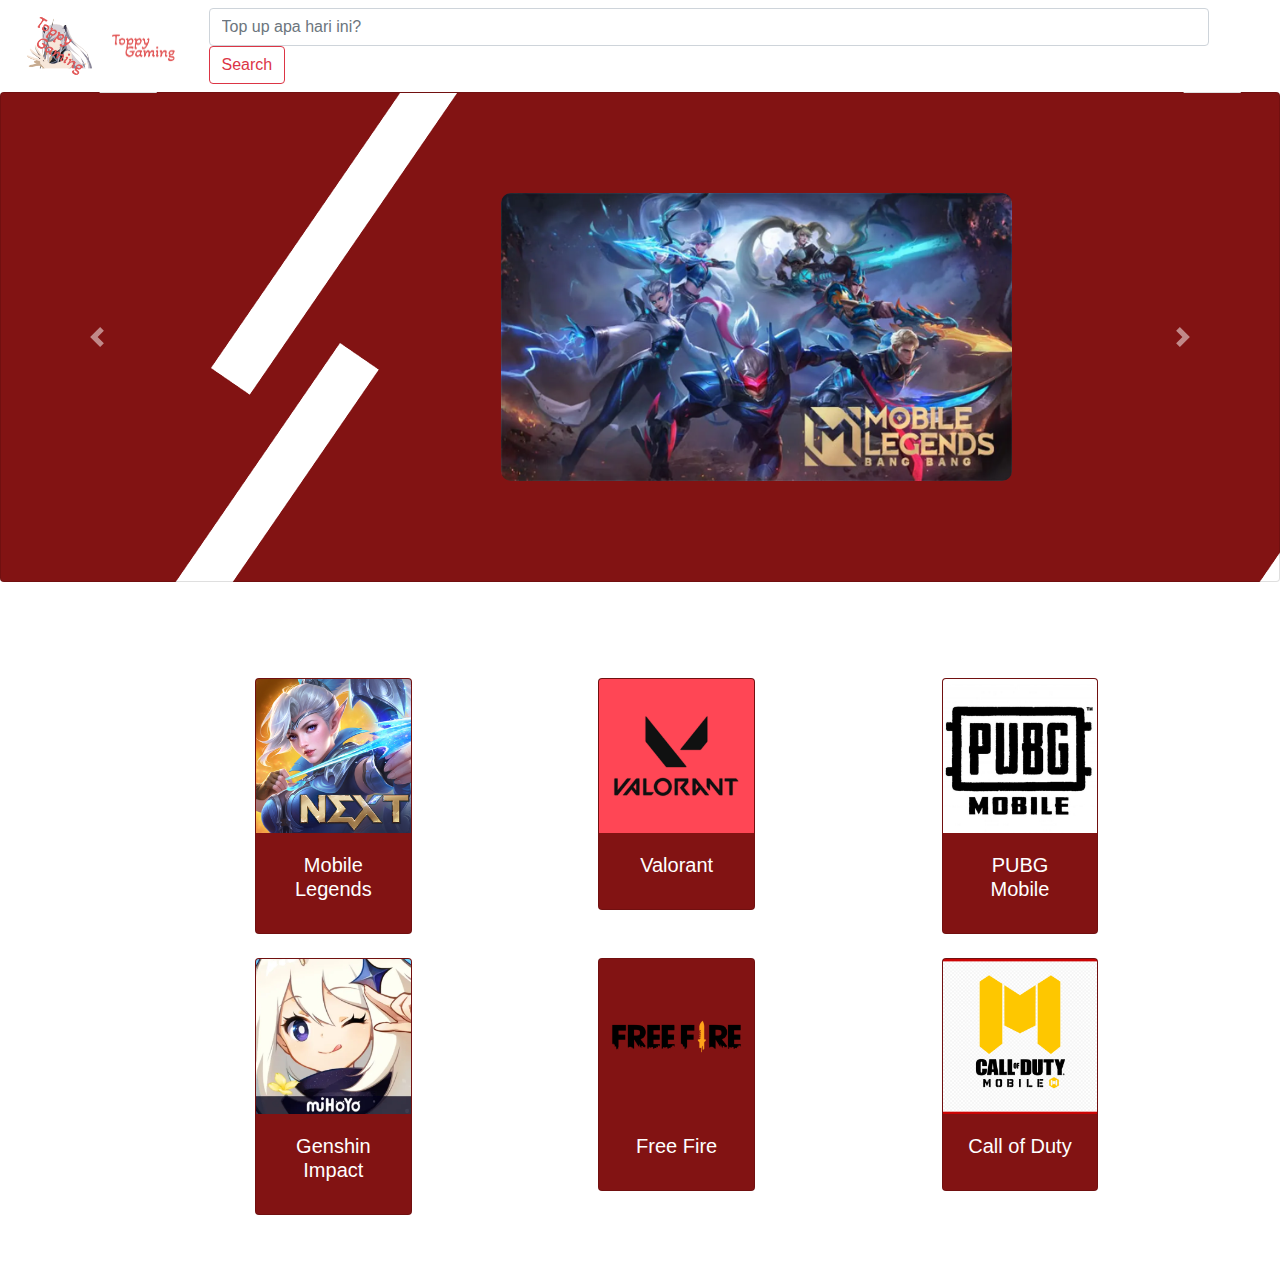
<file: index.html>
<!DOCTYPE html>
<html lang="en">
<head>
    <meta charset="UTF-8">
    <meta name="viewport" content="width=device-width, initial-scale=1.0">
    <title>Toppy Gaming</title>
    <link rel="stylesheet" href="https://maxcdn.bootstrapcdn.com/bootstrap/4.5.2/css/bootstrap.min.css">
    <script src="https://code.jquery.com/jquery-3.5.1.slim.min.js"></script>
    <script src="https://cdn.jsdelivr.net/npm/@popperjs/core@2.5.3/dist/umd/popper.min.js"></script>
    <script src="https://maxcdn.bootstrapcdn.com/bootstrap/4.5.2/js/bootstrap.min.js"></script>
</head>
<body>

<nav class="navbar navbar-expand-lg navbar-light bg-white">
    <a href="index.html" style="width: 100px;">
    <img src="public/assets/Logo.png" style="width: 70%; height: 70%; margin-left: 10px;">
  </a>
  <a href="index.html" style="width: 100px;">
    <img src="public/assets/name.png" style="width: 70%; height: 70%;">
  </a>
    <button class="navbar-toggler" type="button" data-toggle="collapse" data-target="#navbarNav" aria-controls="navbarNav" aria-expanded="false" aria-label="Toggle navigation">
        <span class="navbar-toggler-icon"></span>
    </button>
    <div class="collapse navbar-collapse" id="navbarNav">
        <ul class="navbar-nav">
            <li class="nav-item">
                <form class="form-inline">
                    <input class="form-control" type="search" placeholder="Top up apa hari ini?" aria-label="Search" style="width: 1000px; margin-right: 20px;">
                    <button class="btn btn-outline-danger" type="submit">Search</button>
                </form>
            </li>
        </ul>
    </div>
</nav>

<section style="min-width: 500px;">
    <div class="card" style="background-image: url('public/assets/bg2.png'); min-width: 500px;">
        <div id="demo" class="carousel slide" data-ride="carousel">
            <div class="carousel-inner">
              <div class="carousel-item active">
                <img src="public/assets/ml3.webp" alt="" width="40%" height="40%" style="margin-left:500px; margin-top: 100px; margin-bottom: 100px; border-radius: 10px;" >
              </div>
              <div class="carousel-item">
                <img src="public/assets/valo1.jpg" alt="" width="40%" height="40%" style="margin-left:500px; margin-top: 100px; margin-bottom: 100px; border-radius: 10px;">
              </div>
              <div class="carousel-item">
                <img src="public/assets/pubg1.jpg" alt="" width="40%" height="40%" style="margin-left:500px; margin-top: 100px; margin-bottom: 100px; border-radius: 10px;">
              </div>
              <div class="carousel-item">
                <img src="public/assets/genshin3.webp" alt="" width="40%" height="40%" style="margin-left:500px; margin-top: 100px; margin-bottom: 100px; border-radius: 10px;">
              </div>
              <div class="carousel-item">
                <img src="public/assets/ff1.jpg" alt="" width="40%" height="40%" style="margin-left:500px; margin-top: 100px; margin-bottom: 100px; border-radius: 10px;">
              </div>
              <div class="carousel-item">
                <img src="public/assets/cod1.jpg" alt="" width="40%" height="40%" style="margin-left:500px; margin-top: 100px; margin-bottom: 100px; border-radius: 10px;">
              </div>
            </div>
            <a class="carousel-control-prev" href="#demo" data-slide="prev">
              <span class="carousel-control-prev-icon"></span>
            </a>
            <a class="carousel-control-next" href="#demo" data-slide="next">
              <span class="carousel-control-next-icon"></span>
            </a>
        </div>
    </div>
</section>
<br><br><br><br>

<div class="row row-cols-1 row-cols-md-3" style="margin-left: 240px; margin-right: 10px;">
  <a href="ml.html">
    <div class="col mb-4">
      <div class="card w-50 h-100" style="background-color:#821313;">
        <img src="public/assets/mllogo.png" class="card-img-top" alt="..." style="object-fit: fill;">
        <div class="card-body">
          <h5 class="card-title" style="text-align: center; color: white;">Mobile Legends</h5>         
        </div>
      </div>
    </div>
  </a>
  <a href="valorant.html">
    <div class="col mb-4" style="border-radius: 10px;">
      <div class="card w-50 h-100" style="background-color:#821313;">
        <img src="public/assets/valologo.png" class="card-img-top" alt="..." style="object-fit: fill;">
        <div class="card-body">
          <h5 class="card-title" style="text-align: center; color: white;">Valorant</h5>
        </div>
      </div>
    </div>
  </a>
  <a href="pubg.html">
    <div class="col mb-4" style="border-radius: 10px;">
      <div class="card w-50 h-100" style="background-color:#821313;">
        <img src="public/assets/pubglogo.jpg" class="card-img-top" alt="..." style="object-fit: fill;"> 
        <div class="card-body">
          <h5 class="card-title" style="text-align: center; color: white;">PUBG Mobile</h5>
        </div>
      </div>
    </div>
  </a>
  <a href="genshin.html">
    <div class="col mb-4" style="border-radius: 10px;">
      <div class="card w-50 h-100" style="background-color:#821313;">
        <img src="public/assets/gilogo.webp" class="card-img-top" alt="..." style="object-fit: fill;">
        <div class="card-body">
          <h5 class="card-title" style="text-align: center; color: white;">Genshin Impact</h5>    
        </div>
      </div>
    </div>
  </a>
  <a href="ff.html">
    <div class="col mb-4" style="border-radius: 10px;">
      <div class="card w-50 h-100" style="background-color:#821313;">
          <img src="public/assets/fflogo.webp" class="card-img-top" alt="..." style="object-fit: fill;">
          <div class="card-body">
            <h5 class="card-title" style="text-align: center; color: white;">Free Fire</h5>      
          </div>
        </div>
      </div>
    </a>
    <a href="cod.html">
      <div class="col mb-4" style="border-radius: 10px;">
        <div class="card w-50 h-100" style="background-color:#821313;">
          <img src="public/assets/codlogo.png" class="card-img-top" alt="..." style="object-fit: fill;">
          <div class="card-body">
            <h5 class="card-title" style="text-align: center; color: white;">Call of Duty</h5>    
          </div>
        </div>
      </div>
    </a>
  </div>

  <br><br>
</body>

</html>
</file>
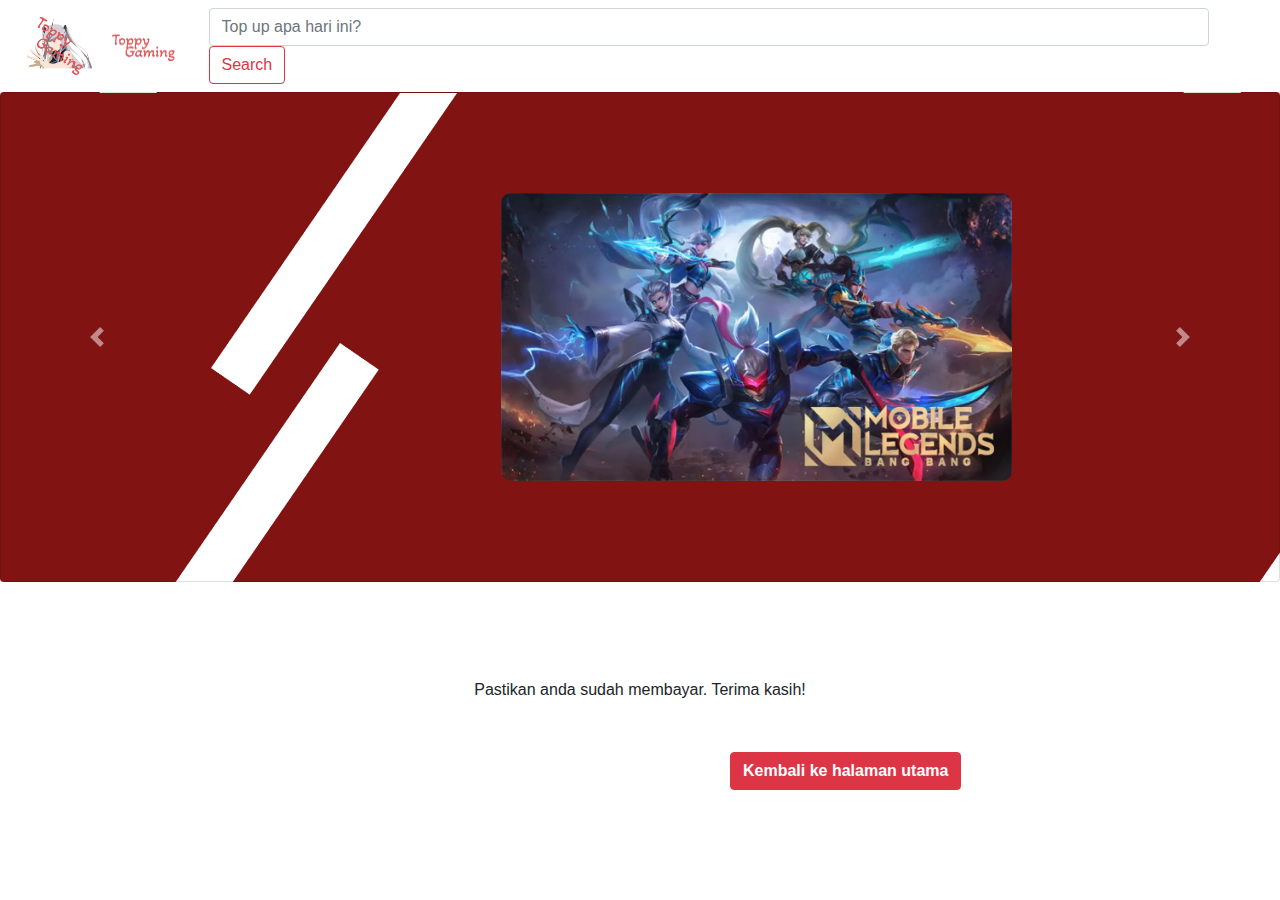
<file: beli.html>
<!DOCTYPE html>
<html lang="en">
<head>
    <meta charset="UTF-8">
    <meta name="viewport" content="width=device-width, initial-scale=1.0">
    <title>Toppy Gaming</title>
    <link rel="stylesheet" href="https://maxcdn.bootstrapcdn.com/bootstrap/4.5.2/css/bootstrap.min.css">
    <script src="https://code.jquery.com/jquery-3.5.1.slim.min.js"></script>
    <script src="https://cdn.jsdelivr.net/npm/@popperjs/core@2.5.3/dist/umd/popper.min.js"></script>
    <script src="https://maxcdn.bootstrapcdn.com/bootstrap/4.5.2/js/bootstrap.min.js"></script>
</head>
<body>

<nav class="navbar navbar-expand-lg navbar-light bg-white">
    <a href="index.html" style="width: 100px;">
        <img src="public/assets/Logo.png" style="width: 70%; height: 70%; margin-left: 10px;">
      </a>
      <a href="index.html" style="width: 100px;">
        <img src="public/assets/name.png" style="width: 70%; height: 70%;">
      </a>
    <button class="navbar-toggler" type="button" data-toggle="collapse" data-target="#navbarNav" aria-controls="navbarNav" aria-expanded="false" aria-label="Toggle navigation">
        <span class="navbar-toggler-icon"></span>
    </button>
    <div class="collapse navbar-collapse" id="navbarNav">
        <ul class="navbar-nav">
            <li class="nav-item">
                <form class="form-inline">
                    <input class="form-control" type="search" placeholder="Top up apa hari ini?" aria-label="Search" style="width: 1000px; margin-right: 20px;">
                    <button class="btn btn-outline-danger" type="submit">Search</button>
                </form>
            </li>
        </ul>
    </div>
</nav>

<section>
    <div class="card" style="background-image: url('public/assets/bg2.png');">
        <div id="demo" class="carousel slide" data-ride="carousel">
            <div class="carousel-inner">
              <div class="carousel-item active">
                <img src="public/assets/ml3.webp" alt="" width="40%" height="40%" style="margin-left:500px; margin-top: 100px; margin-bottom: 100px; border-radius: 10px;" >
              </div>
              <div class="carousel-item">
                <img src="public/assets/valo1.jpg" alt="" width="40%" height="40%" style="margin-left:500px; margin-top: 100px; margin-bottom: 100px; border-radius: 10px;">
              </div>
              <div class="carousel-item">
                <img src="public/assets/pubg1.jpg" alt="" width="40%" height="40%" style="margin-left:500px; margin-top: 100px; margin-bottom: 100px; border-radius: 10px;">
              </div>
              <div class="carousel-item">
                <img src="public/assets/genshin3.webp" alt="" width="40%" height="40%" style="margin-left:500px; margin-top: 100px; margin-bottom: 100px; border-radius: 10px;">
              </div>
              <div class="carousel-item">
                <img src="public/assets/ff1.jpg" alt="" width="40%" height="40%" style="margin-left:500px; margin-top: 100px; margin-bottom: 100px; border-radius: 10px;">
              </div>
              <div class="carousel-item">
                <img src="public/assets/cod1.jpg" alt="" width="40%" height="40%" style="margin-left:500px; margin-top: 100px; margin-bottom: 100px; border-radius: 10px;">
              </div>
            </div>
            <a class="carousel-control-prev" href="#demo" data-slide="prev">
              <span class="carousel-control-prev-icon"></span>
            </a>
            <a class="carousel-control-next" href="#demo" data-slide="next">
              <span class="carousel-control-next-icon"></span>
            </a>
        </div>
    </div>
</section>
<br><br><br><br>
    <p style="text-align: center;">Pastikan anda sudah membayar. Terima kasih!</p><br>
    <div style="margin-left: 690px;">
        <a href="index.html" class="btn btn-danger" style=" text-align:center;margin-left: 5000px; margin-left: 40px; margin-right: 40px; margin-top: 10px; margin-bottom: 10px;">
          <strong>Kembali ke halaman utama</strong>
        </a>
      </div>

  <br><br>
</body>

</html>
</file>
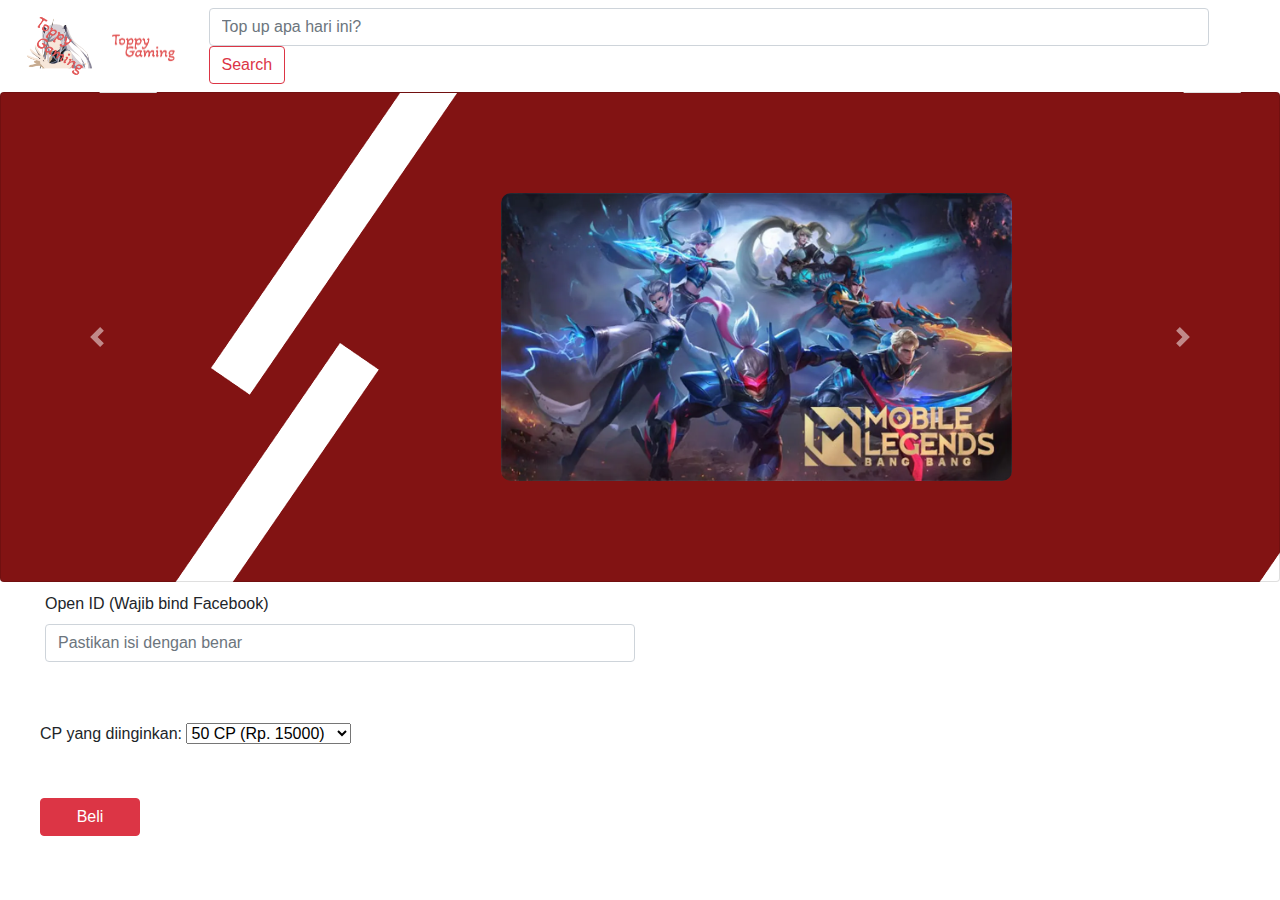
<file: cod.html>
<!DOCTYPE html>
<html lang="en">
<head>
    <meta charset="UTF-8">
    <meta name="viewport" content="width=device-width, initial-scale=1.0">
    <title>Toppy Gaming</title>
    <link rel="stylesheet" href="https://maxcdn.bootstrapcdn.com/bootstrap/4.5.2/css/bootstrap.min.css">
    <script src="https://code.jquery.com/jquery-3.5.1.slim.min.js"></script>
    <script src="https://cdn.jsdelivr.net/npm/@popperjs/core@2.5.3/dist/umd/popper.min.js"></script>
    <script src="https://maxcdn.bootstrapcdn.com/bootstrap/4.5.2/js/bootstrap.min.js"></script>
    <script src="https://cdn.jsdelivr.net/npm/@popperjs/core@2.11.6/dist/umd/popper.min.js"></script>
    <script src="https://stackpath.bootstrapcdn.com/bootstrap/4.5.2/js/bootstrap.min.js"></script>

</head>
<body>

<nav class="navbar navbar-expand-lg navbar-light bg-white">
    <a href="index.html" style="width: 100px;">
        <img src="public/assets/Logo.png" style="width: 70%; height: 70%; margin-left: 10px;">
      </a>
      <a href="index.html" style="width: 100px;">
        <img src="public/assets/name.png" style="width: 70%; height: 70%;">
      </a>
    <button class="navbar-toggler" type="button" data-toggle="collapse" data-target="#navbarNav" aria-controls="navbarNav" aria-expanded="false" aria-label="Toggle navigation">
        <span class="navbar-toggler-icon"></span>
    </button>
    <div class="collapse navbar-collapse" id="navbarNav">
        <ul class="navbar-nav">
            <li class="nav-item">
                <form class="form-inline">
                    <input class="form-control" type="search" placeholder="Top up apa hari ini?" aria-label="Search" style="width: 1000px; margin-right: 20px;">
                    <button class="btn btn-outline-danger" type="submit">Search</button>
                </form>
            </li>
        </ul>
    </div>
</nav>


<section>
    <div class="card" style="background-image: url('public/assets/bg2.png');">
        <div id="demo" class="carousel slide" data-ride="carousel">
            <div class="carousel-inner">
              <div class="carousel-item active">
                <img src="public/assets/ml3.webp" alt="" width="40%" height="40%" style="margin-left:500px; margin-top: 100px; margin-bottom: 100px; border-radius: 10px;" >
              </div>
              <div class="carousel-item">
                <img src="public/assets/valo1.jpg" alt="" width="40%" height="40%" style="margin-left:500px; margin-top: 100px; margin-bottom: 100px; border-radius: 10px;">
              </div>
              <div class="carousel-item">
                <img src="public/assets/pubg1.jpg" alt="" width="40%" height="40%" style="margin-left:500px; margin-top: 100px; margin-bottom: 100px; border-radius: 10px;">
              </div>
              <div class="carousel-item">
                <img src="public/assets/genshin3.webp" alt="" width="40%" height="40%" style="margin-left:500px; margin-top: 100px; margin-bottom: 100px; border-radius: 10px;">
              </div>
              <div class="carousel-item">
                <img src="public/assets/ff1.jpg" alt="" width="40%" height="40%" style="margin-left:500px; margin-top: 100px; margin-bottom: 100px; border-radius: 10px;">
              </div>
              <div class="carousel-item">
                <img src="public/assets/cod1.jpg" alt="" width="40%" height="40%" style="margin-left:500px; margin-top: 100px; margin-bottom: 100px; border-radius: 10px;">
              </div>
            </div>
            <a class="carousel-control-prev" href="#demo" data-slide="prev">
              <span class="carousel-control-prev-icon"></span>
            </a>
            <a class="carousel-control-next" href="#demo" data-slide="next">
              <span class="carousel-control-next-icon"></span>
            </a>
        </div>
    </div>
</section>

<form action="beli.html" method="POST">
  <div class="form-row" style="margin-left: 40px; margin-right: 40px; margin-top: 10px; margin-bottom: 10px;">
    <div class="form-group col-md-6">
      <label for="inputEmail4">Open ID (Wajib bind Facebook)</label>
      <input type="text" class="form-control" placeholder="Pastikan isi dengan benar" required/>
    </div>
  </div>

    <br>

    <div style="margin-left: 40px; margin-right: 40px; margin-top: 10px; margin-bottom: 10px;">
    <label for="CP">CP yang diinginkan:</label>
    <select name="CP" id="CP">
        <option value="50dm">50 CP (Rp. 15000)</option>
      <option value="100dm">100 CP (Rp. 30000)</option>
      <option value="150dm">150 CP (Rp.45000)</option>
      <option value="200dm">200 CP (Rp.60000)</option>
    </select>
  </div>
  <br>
  <div>
    <button class="btn btn-danger" style="width: 100px; margin-left: 40px; margin-right: 40px; margin-top: 10px; margin-bottom: 10px;" type="submit">Beli</button>
  </div>
</form>

  <br><br>
</body>

</html>
</file>
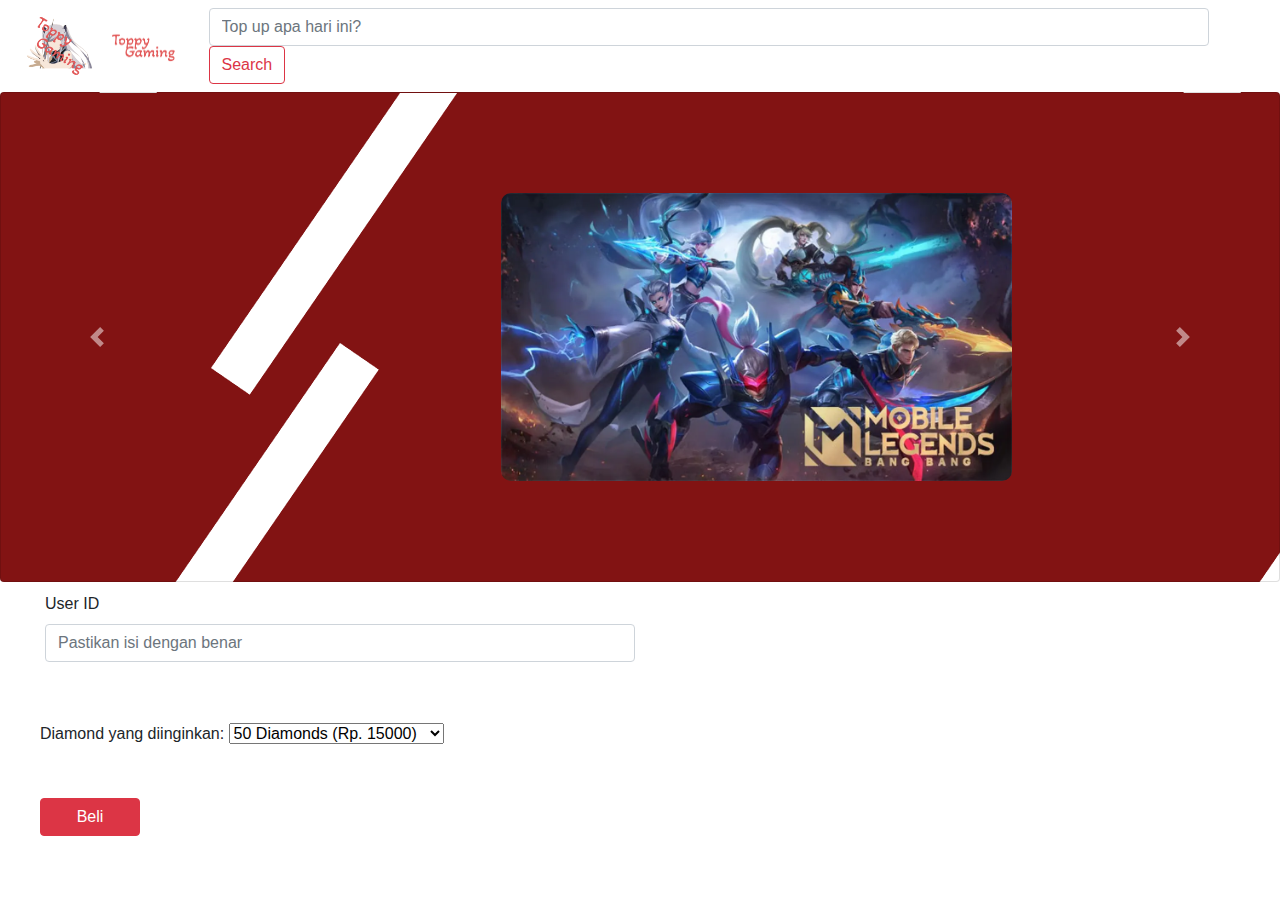
<file: ff.html>
<!DOCTYPE html>
<html lang="en">
<head>
    <meta charset="UTF-8">
    <meta name="viewport" content="width=device-width, initial-scale=1.0">
    <title>Toppy Gaming</title>
    <link rel="stylesheet" href="https://maxcdn.bootstrapcdn.com/bootstrap/4.5.2/css/bootstrap.min.css">
    <script src="https://code.jquery.com/jquery-3.5.1.slim.min.js"></script>
    <script src="https://cdn.jsdelivr.net/npm/@popperjs/core@2.5.3/dist/umd/popper.min.js"></script>
    <script src="https://maxcdn.bootstrapcdn.com/bootstrap/4.5.2/js/bootstrap.min.js"></script>
    <script src="https://cdn.jsdelivr.net/npm/@popperjs/core@2.11.6/dist/umd/popper.min.js"></script>
    <script src="https://stackpath.bootstrapcdn.com/bootstrap/4.5.2/js/bootstrap.min.js"></script>

</head>
<body>

<nav class="navbar navbar-expand-lg navbar-light bg-white">
    <a href="index.html" style="width: 100px;">
        <img src="public/assets/Logo.png" style="width: 70%; height: 70%; margin-left: 10px;">
      </a>
      <a href="index.html" style="width: 100px;">
        <img src="public/assets/name.png" style="width: 70%; height: 70%;">
      </a>
    <button class="navbar-toggler" type="button" data-toggle="collapse" data-target="#navbarNav" aria-controls="navbarNav" aria-expanded="false" aria-label="Toggle navigation">
        <span class="navbar-toggler-icon"></span>
    </button>
    <div class="collapse navbar-collapse" id="navbarNav">
        <ul class="navbar-nav">
            <li class="nav-item">
                <form class="form-inline">
                    <input class="form-control" type="search" placeholder="Top up apa hari ini?" aria-label="Search" style="width: 1000px; margin-right: 20px;">
                    <button class="btn btn-outline-danger" type="submit">Search</button>
                </form>
            </li>
        </ul>
    </div>
</nav>

<section>
    <div class="card" style="background-image: url('public/assets/bg2.png');">
        <div id="demo" class="carousel slide" data-ride="carousel">
            <div class="carousel-inner">
              <div class="carousel-item active">
                <img src="public/assets/ml3.webp" alt="" width="40%" height="40%" style="margin-left:500px; margin-top: 100px; margin-bottom: 100px; border-radius: 10px;" >
              </div>
              <div class="carousel-item">
                <img src="public/assets/valo1.jpg" alt="" width="40%" height="40%" style="margin-left:500px; margin-top: 100px; margin-bottom: 100px; border-radius: 10px;">
              </div>
              <div class="carousel-item">
                <img src="public/assets/pubg1.jpg" alt="" width="40%" height="40%" style="margin-left:500px; margin-top: 100px; margin-bottom: 100px; border-radius: 10px;">
              </div>
              <div class="carousel-item">
                <img src="public/assets/genshin3.webp" alt="" width="40%" height="40%" style="margin-left:500px; margin-top: 100px; margin-bottom: 100px; border-radius: 10px;">
              </div>
              <div class="carousel-item">
                <img src="public/assets/ff1.jpg" alt="" width="40%" height="40%" style="margin-left:500px; margin-top: 100px; margin-bottom: 100px; border-radius: 10px;">
              </div>
              <div class="carousel-item">
                <img src="public/assets/cod1.jpg" alt="" width="40%" height="40%" style="margin-left:500px; margin-top: 100px; margin-bottom: 100px; border-radius: 10px;">
              </div>
            </div>
            <a class="carousel-control-prev" href="#demo" data-slide="prev">
              <span class="carousel-control-prev-icon"></span>
            </a>
            <a class="carousel-control-next" href="#demo" data-slide="next">
              <span class="carousel-control-next-icon"></span>
            </a>
        </div>
    </div>
</section>

<form action="beli.html" method="POST">
  <div class="form-row" style="margin-left: 40px; margin-right: 40px; margin-top: 10px; margin-bottom: 10px;">
    <div class="form-group col-md-6">
      <label for="inputEmail4">User ID</label>
      <input type="text" class="form-control" placeholder="Pastikan isi dengan benar" required/>
    </div>
  </div>

    <br>

    <div style="margin-left: 40px; margin-right: 40px; margin-top: 10px; margin-bottom: 10px;">
    <label for="diamond">Diamond yang diinginkan:</label>
    <select name="diamond" id="diamond">
        <option value="50dm">50 Diamonds (Rp. 15000)</option>
      <option value="100dm">100 Diamonds (Rp. 30000)</option>
      <option value="150dm">150 Diamonds (Rp.45000)</option>
      <option value="200dm">200 Diamonds (Rp.60000)</option>
    </select>
  </div>
  <br>
  <div>
    <button class="btn btn-danger" style="width: 100px; margin-left: 40px; margin-right: 40px; margin-top: 10px; margin-bottom: 10px;" type="submit">Beli</button>
  </div>
</form>

  <br><br>
</body>

</html>
</file>
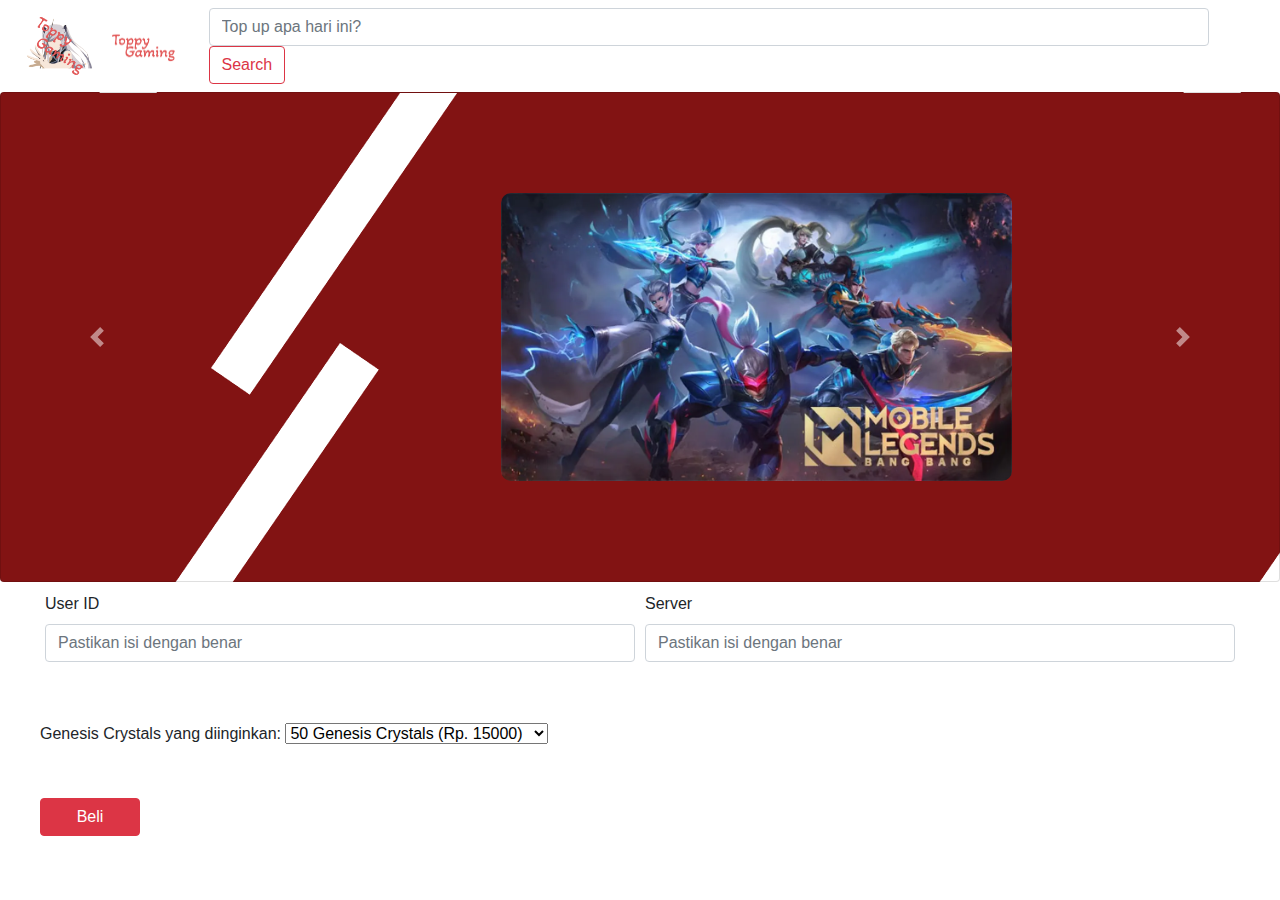
<file: genshin.html>
<!DOCTYPE html>
<html lang="en">
<head>
    <meta charset="UTF-8">
    <meta name="viewport" content="width=device-width, initial-scale=1.0">
    <title>Toppy Gaming</title>
    <link rel="stylesheet" href="https://maxcdn.bootstrapcdn.com/bootstrap/4.5.2/css/bootstrap.min.css">
    <script src="https://code.jquery.com/jquery-3.5.1.slim.min.js"></script>
    <script src="https://cdn.jsdelivr.net/npm/@popperjs/core@2.5.3/dist/umd/popper.min.js"></script>
    <script src="https://maxcdn.bootstrapcdn.com/bootstrap/4.5.2/js/bootstrap.min.js"></script>
    <script src="https://cdn.jsdelivr.net/npm/@popperjs/core@2.11.6/dist/umd/popper.min.js"></script>
    <script src="https://stackpath.bootstrapcdn.com/bootstrap/4.5.2/js/bootstrap.min.js"></script>

</head>
<body>

<nav class="navbar navbar-expand-lg navbar-light bg-white">
    <a href="index.html" style="width: 100px;">
        <img src="public/assets/Logo.png" style="width: 70%; height: 70%; margin-left: 10px;">
      </a>
      <a href="index.html" style="width: 100px;">
        <img src="public/assets/name.png" style="width: 70%; height: 70%;">
      </a>
    <button class="navbar-toggler" type="button" data-toggle="collapse" data-target="#navbarNav" aria-controls="navbarNav" aria-expanded="false" aria-label="Toggle navigation">
        <span class="navbar-toggler-icon"></span>
    </button>
    <div class="collapse navbar-collapse" id="navbarNav">
        <ul class="navbar-nav">
            <li class="nav-item">
                <form class="form-inline">
                    <input class="form-control" type="search" placeholder="Top up apa hari ini?" aria-label="Search" style="width: 1000px; margin-right: 20px;">
                    <button class="btn btn-outline-danger" type="submit">Search</button>
                </form>
            </li>
        </ul>
    </div>
</nav>

<section>
    <div class="card" style="background-image: url('public/assets/bg2.png');">
        <div id="demo" class="carousel slide" data-ride="carousel">
            <div class="carousel-inner">
              <div class="carousel-item active">
                <img src="public/assets/ml3.webp" alt="" width="40%" height="40%" style="margin-left:500px; margin-top: 100px; margin-bottom: 100px; border-radius: 10px;" >
              </div>
              <div class="carousel-item">
                <img src="public/assets/valo1.jpg" alt="" width="40%" height="40%" style="margin-left:500px; margin-top: 100px; margin-bottom: 100px; border-radius: 10px;">
              </div>
              <div class="carousel-item">
                <img src="public/assets/pubg1.jpg" alt="" width="40%" height="40%" style="margin-left:500px; margin-top: 100px; margin-bottom: 100px; border-radius: 10px;">
              </div>
              <div class="carousel-item">
                <img src="public/assets/genshin3.webp" alt="" width="40%" height="40%" style="margin-left:500px; margin-top: 100px; margin-bottom: 100px; border-radius: 10px;">
              </div>
              <div class="carousel-item">
                <img src="public/assets/ff1.jpg" alt="" width="40%" height="40%" style="margin-left:500px; margin-top: 100px; margin-bottom: 100px; border-radius: 10px;">
              </div>
              <div class="carousel-item">
                <img src="public/assets/cod1.jpg" alt="" width="40%" height="40%" style="margin-left:500px; margin-top: 100px; margin-bottom: 100px; border-radius: 10px;">
              </div>
            </div>
            <a class="carousel-control-prev" href="#demo" data-slide="prev">
              <span class="carousel-control-prev-icon"></span>
            </a>
            <a class="carousel-control-next" href="#demo" data-slide="next">
              <span class="carousel-control-next-icon"></span>
            </a>
        </div>
    </div>
</section>

<form action="beli.html" method="POST">
  <div class="form-row" style="margin-left: 40px; margin-right: 40px; margin-top: 10px; margin-bottom: 10px;">
    <div class="form-group col-md-6">
      <label for="inputEmail4">User ID</label>
      <input type="text" class="form-control" placeholder="Pastikan isi dengan benar" required/>
    </div>
    <div class="form-group col-md-6">
      <label for="inputPassword4">Server</label>
      <input type="text" class="form-control" placeholder="Pastikan isi dengan benar" required/>
    </div>
  </div>

    <br>

    <div style="margin-left: 40px; margin-right: 40px; margin-top: 10px; margin-bottom: 10px;">
    <label for="GenesisCrystals">Genesis Crystals yang diinginkan:</label>
    <select name="GenesisCrystals" id="Genesis Crystals">
        <option value="50gc">50 Genesis Crystals (Rp. 15000)</option>
      <option value="100gc">100 Genesis Crystals (Rp. 30000)</option>
      <option value="150gc">150 Genesis Crystals (Rp.45000)</option>
      <option value="200gc">200 Genesis Crystals (Rp.60000)</option>
    </select>
  </div>
  <br>
  <div>
    <button class="btn btn-danger" style="width: 100px; margin-left: 40px; margin-right: 40px; margin-top: 10px; margin-bottom: 10px;" type="submit">Beli</button>
  </div>
</form>

  <br><br>
</body>

</html>
</file>
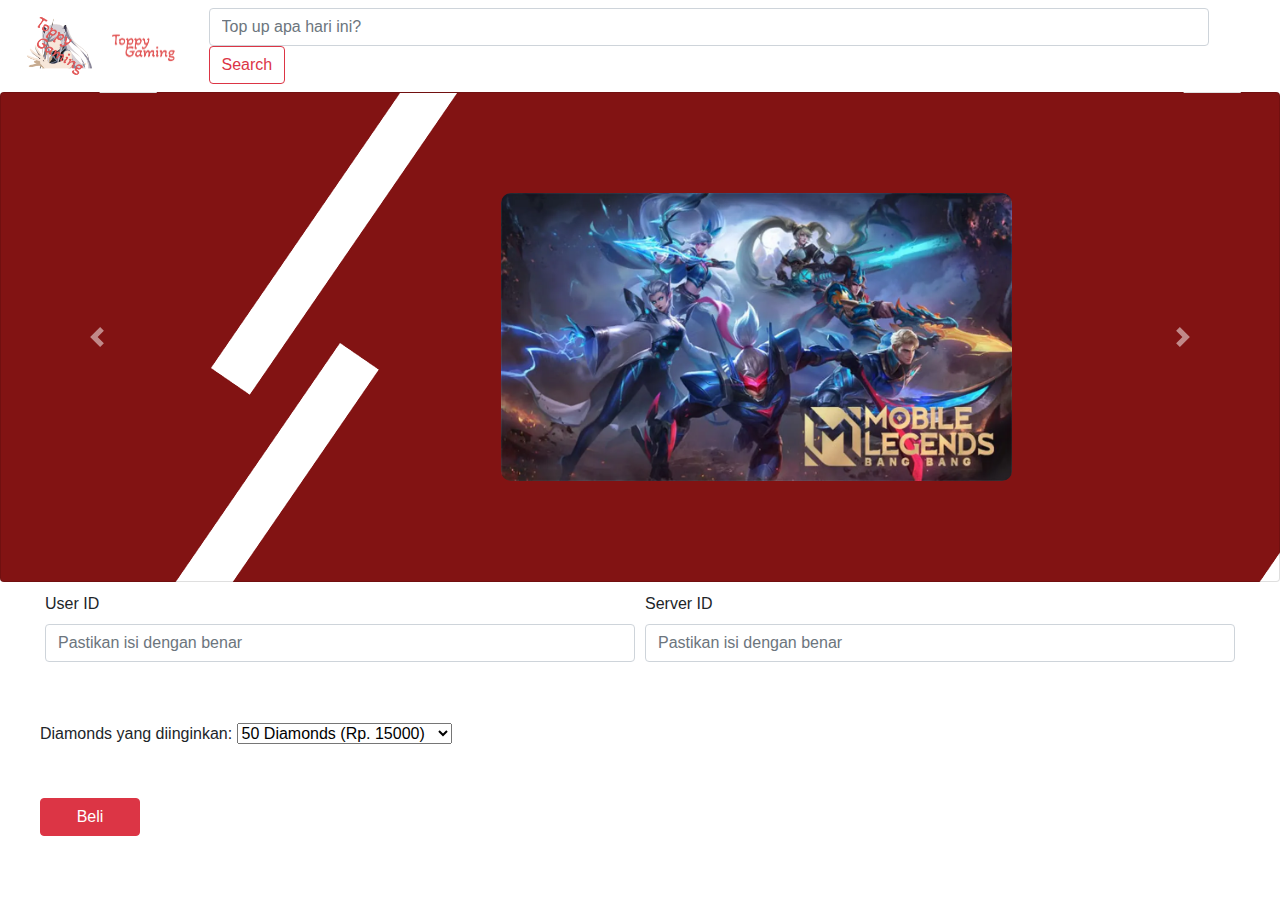
<file: ml.html>
<!DOCTYPE html>
<html lang="en">
<head>
    <meta charset="UTF-8">
    <meta name="viewport" content="width=device-width, initial-scale=1.0">
    <title>Toppy Gaming</title>
    <link rel="stylesheet" href="https://maxcdn.bootstrapcdn.com/bootstrap/4.5.2/css/bootstrap.min.css">
    <script src="https://code.jquery.com/jquery-3.5.1.slim.min.js"></script>
    <script src="https://cdn.jsdelivr.net/npm/@popperjs/core@2.5.3/dist/umd/popper.min.js"></script>
    <script src="https://maxcdn.bootstrapcdn.com/bootstrap/4.5.2/js/bootstrap.min.js"></script>
    <script src="https://cdn.jsdelivr.net/npm/@popperjs/core@2.11.6/dist/umd/popper.min.js"></script>
    <script src="https://stackpath.bootstrapcdn.com/bootstrap/4.5.2/js/bootstrap.min.js"></script>

</head>
<body>

<nav class="navbar navbar-expand-lg navbar-light bg-white">
  <a href="index.html" style="width: 100px;">
    <img src="public/assets/Logo.png" style="width: 70%; height: 70%; margin-left: 10px;">
  </a>
  <a href="index.html" style="width: 100px;">
    <img src="public/assets/name.png" style="width: 70%; height: 70%;">
  </a>
    <button class="navbar-toggler" type="button" data-toggle="collapse" data-target="#navbarNav" aria-controls="navbarNav" aria-expanded="false" aria-label="Toggle navigation">
        <span class="navbar-toggler-icon"></span>
    </button>
    <div class="collapse navbar-collapse" id="navbarNav">
        <ul class="navbar-nav">
            <li class="nav-item">
                <form class="form-inline">
                    <input class="form-control" type="search" placeholder="Top up apa hari ini?" aria-label="Search" style="width: 1000px; margin-right: 20px;">
                    <button class="btn btn-outline-danger" type="submit">Search</button>
                </form>
            </li>
        </ul>
    </div>
</nav>


<section>
    <div class="card" style="background-image: url('public/assets/bg2.png');">
        <div id="demo" class="carousel slide" data-ride="carousel">
            <div class="carousel-inner">
              <div class="carousel-item active">
                <img src="public/assets/ml3.webp" alt="" width="40%" height="40%" style="margin-left:500px; margin-top: 100px; margin-bottom: 100px; border-radius: 10px;" >
              </div>
              <div class="carousel-item">
                <img src="public/assets/valo1.jpg" alt="" width="40%" height="40%" style="margin-left:500px; margin-top: 100px; margin-bottom: 100px; border-radius: 10px;">
              </div>
              <div class="carousel-item">
                <img src="public/assets/pubg1.jpg" alt="" width="40%" height="40%" style="margin-left:500px; margin-top: 100px; margin-bottom: 100px; border-radius: 10px;">
              </div>
              <div class="carousel-item">
                <img src="public/assets/genshin3.webp" alt="" width="40%" height="40%" style="margin-left:500px; margin-top: 100px; margin-bottom: 100px; border-radius: 10px;">
              </div>
              <div class="carousel-item">
                <img src="public/assets/ff1.jpg" alt="" width="40%" height="40%" style="margin-left:500px; margin-top: 100px; margin-bottom: 100px; border-radius: 10px;">
              </div>
              <div class="carousel-item">
                <img src="public/assets/cod1.jpg" alt="" width="40%" height="40%" style="margin-left:500px; margin-top: 100px; margin-bottom: 100px; border-radius: 10px;">
              </div>
            </div>
            <a class="carousel-control-prev" href="#demo" data-slide="prev">
              <span class="carousel-control-prev-icon"></span>
            </a>
            <a class="carousel-control-next" href="#demo" data-slide="next">
              <span class="carousel-control-next-icon"></span>
            </a>
        </div>
    </div>
</section>

<form action="beli.html" method="POST">
  <div class="form-row" style="margin-left: 40px; margin-right: 40px; margin-top: 10px; margin-bottom: 10px;">
    <div class="form-group col-md-6">
      <label for="inputEmail4">User ID</label>
      <input type="text" class="form-control" placeholder="Pastikan isi dengan benar" required/>
    </div>
    <div class="form-group col-md-6">
      <label for="inputPassword4">Server ID</label>
      <input type="text" class="form-control" placeholder="Pastikan isi dengan benar" required/>
    </div>
  </div>

    <br>

    <div style="margin-left: 40px; margin-right: 40px; margin-top: 10px; margin-bottom: 10px;">
    <label for="diamonds">Diamonds yang diinginkan:</label>
    <select name="diamonds" id="diamonds">
        <option value="50dm">50 Diamonds (Rp. 15000)</option>
      <option value="100dm">100 Diamonds (Rp. 30000)</option>
      <option value="150dm">150 Diamonds (Rp.45000)</option>
      <option value="200dm">200 Diamonds (Rp.60000)</option>
    </select>
  </div>
  <br>
  <div>
    <button class="btn btn-danger" style="width: 100px; margin-left: 40px; margin-right: 40px; margin-top: 10px; margin-bottom: 10px;" type="submit">Beli</button>
  </div>
</form>

  <br><br>
</body>

</html>
</file>
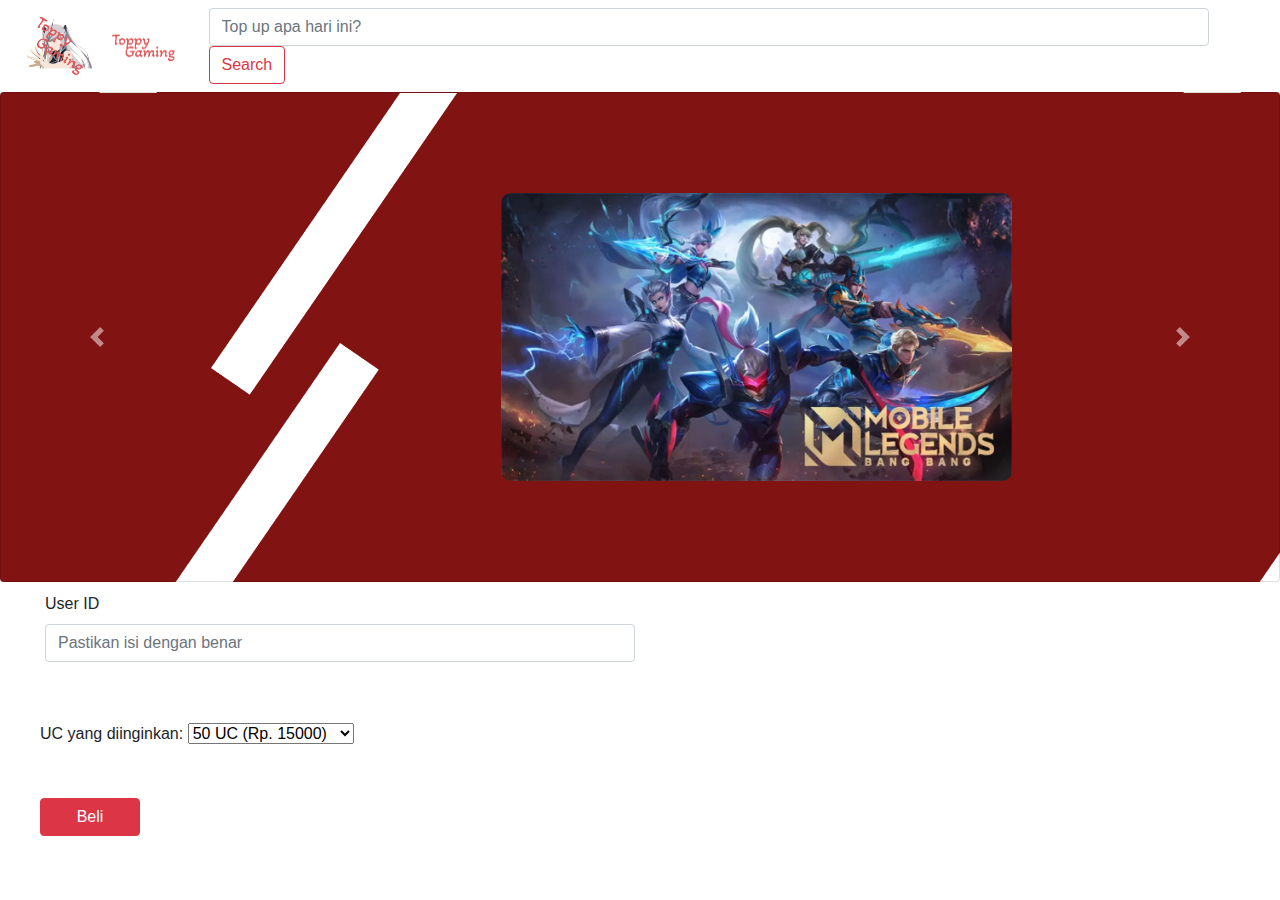
<file: pubg.html>
<!DOCTYPE html>
<html lang="en">
<head>
    <meta charset="UTF-8">
    <meta name="viewport" content="width=device-width, initial-scale=1.0">
    <title>Toppy Gaming</title>
    <link rel="stylesheet" href="https://maxcdn.bootstrapcdn.com/bootstrap/4.5.2/css/bootstrap.min.css">
    <script src="https://code.jquery.com/jquery-3.5.1.slim.min.js"></script>
    <script src="https://cdn.jsdelivr.net/npm/@popperjs/core@2.5.3/dist/umd/popper.min.js"></script>
    <script src="https://maxcdn.bootstrapcdn.com/bootstrap/4.5.2/js/bootstrap.min.js"></script>
    <script src="https://cdn.jsdelivr.net/npm/@popperjs/core@2.11.6/dist/umd/popper.min.js"></script>
    <script src="https://stackpath.bootstrapcdn.com/bootstrap/4.5.2/js/bootstrap.min.js"></script>

</head>
<body>

<nav class="navbar navbar-expand-lg navbar-light bg-white">
    <a href="index.html" style="width: 100px;">
        <img src="public/assets/Logo.png" style="width: 70%; height: 70%; margin-left: 10px;">
      </a>
      <a href="index.html" style="width: 100px;">
        <img src="public/assets/name.png" style="width: 70%; height: 70%;">
      </a>
    <button class="navbar-toggler" type="button" data-toggle="collapse" data-target="#navbarNav" aria-controls="navbarNav" aria-expanded="false" aria-label="Toggle navigation">
        <span class="navbar-toggler-icon"></span>
    </button>
    <div class="collapse navbar-collapse" id="navbarNav">
        <ul class="navbar-nav">
            <li class="nav-item">
                <form class="form-inline">
                    <input class="form-control" type="search" placeholder="Top up apa hari ini?" aria-label="Search" style="width: 1000px; margin-right: 20px;">
                    <button class="btn btn-outline-danger" type="submit">Search</button>
                </form>
            </li>
        </ul>
    </div>
</nav>

<section>
    <div class="card" style="background-image: url('public/assets/bg2.png');">
        <div id="demo" class="carousel slide" data-ride="carousel">
            <div class="carousel-inner">
              <div class="carousel-item active">
                <img src="public/assets/ml3.webp" alt="" width="40%" height="40%" style="margin-left:500px; margin-top: 100px; margin-bottom: 100px; border-radius: 10px;" >
              </div>
              <div class="carousel-item">
                <img src="public/assets/valo1.jpg" alt="" width="40%" height="40%" style="margin-left:500px; margin-top: 100px; margin-bottom: 100px; border-radius: 10px;">
              </div>
              <div class="carousel-item">
                <img src="public/assets/pubg1.jpg" alt="" width="40%" height="40%" style="margin-left:500px; margin-top: 100px; margin-bottom: 100px; border-radius: 10px;">
              </div>
              <div class="carousel-item">
                <img src="public/assets/genshin3.webp" alt="" width="40%" height="40%" style="margin-left:500px; margin-top: 100px; margin-bottom: 100px; border-radius: 10px;">
              </div>
              <div class="carousel-item">
                <img src="public/assets/ff1.jpg" alt="" width="40%" height="40%" style="margin-left:500px; margin-top: 100px; margin-bottom: 100px; border-radius: 10px;">
              </div>
              <div class="carousel-item">
                <img src="public/assets/cod1.jpg" alt="" width="40%" height="40%" style="margin-left:500px; margin-top: 100px; margin-bottom: 100px; border-radius: 10px;">
              </div>
            </div>
            <a class="carousel-control-prev" href="#demo" data-slide="prev">
              <span class="carousel-control-prev-icon"></span>
            </a>
            <a class="carousel-control-next" href="#demo" data-slide="next">
              <span class="carousel-control-next-icon"></span>
            </a>
        </div>
    </div>
</section>

<form action="beli.html" method="POST">
  <div class="form-row" style="margin-left: 40px; margin-right: 40px; margin-top: 10px; margin-bottom: 10px;">
    <div class="form-group col-md-6">
      <label for="inputEmail4">User ID</label>
      <input type="text" class="form-control" placeholder="Pastikan isi dengan benar" required/>
    </div>
  </div>

    <br>

    <div style="margin-left: 40px; margin-right: 40px; margin-top: 10px; margin-bottom: 10px;">
    <label for="UC">UC yang diinginkan:</label>
    <select name="UC" id="UC">
        <option value="50dm">50 UC (Rp. 15000)</option>
      <option value="100dm">100 UC (Rp. 30000)</option>
      <option value="150dm">150 UC (Rp.45000)</option>
      <option value="200dm">200 UC (Rp.60000)</option>
    </select>
  </div>
  <br>
  <div>
    <button class="btn btn-danger" style="width: 100px; margin-left: 40px; margin-right: 40px; margin-top: 10px; margin-bottom: 10px;" type="submit">Beli</button>
  </div>
</form>

  <br><br>
</body>

</html>
</file>
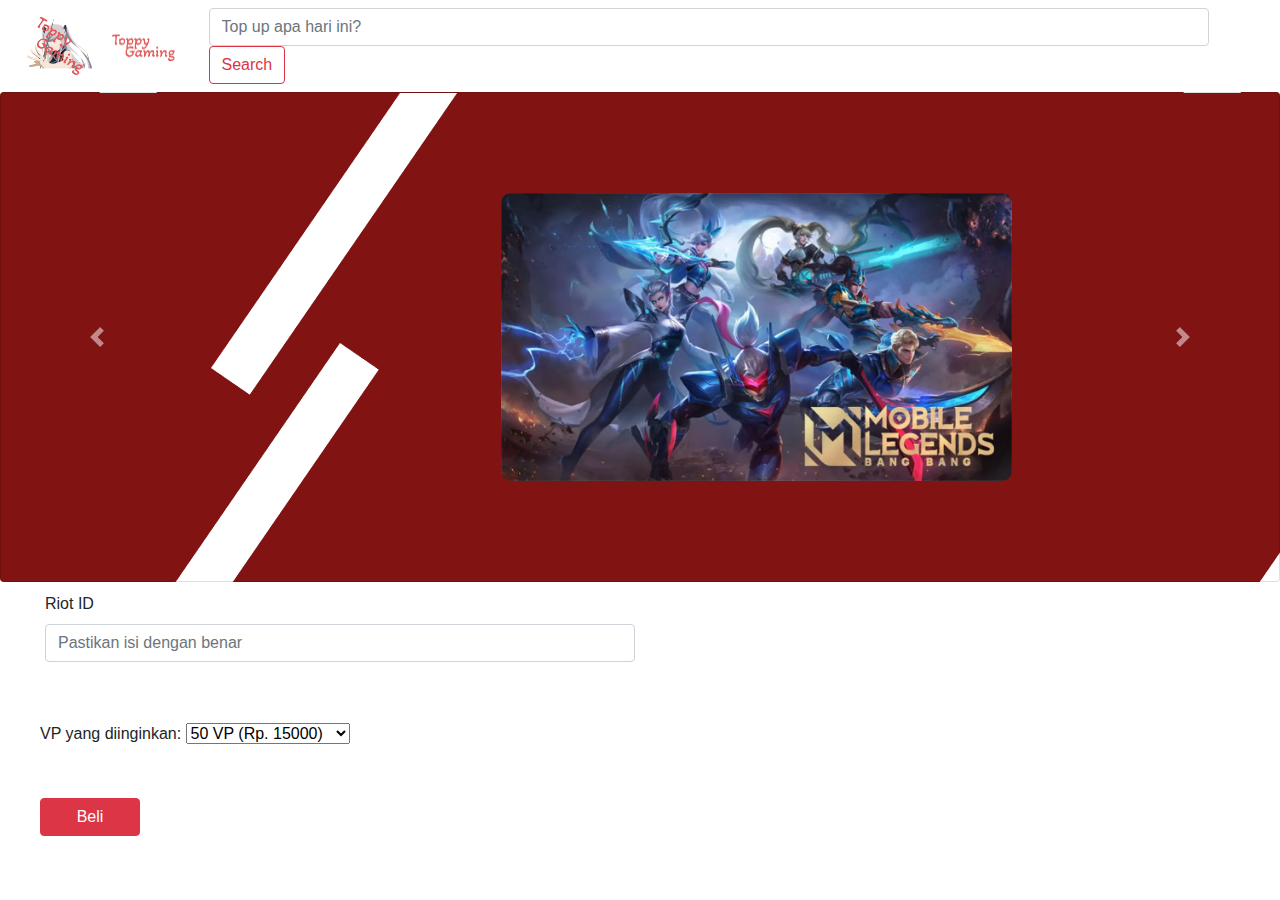
<file: valorant.html>
<!DOCTYPE html>
<html lang="en">
<head>
    <meta charset="UTF-8">
    <meta name="viewport" content="width=device-width, initial-scale=1.0">
    <title>Toppy Gaming</title>
    <link rel="stylesheet" href="https://maxcdn.bootstrapcdn.com/bootstrap/4.5.2/css/bootstrap.min.css">
    <script src="https://code.jquery.com/jquery-3.5.1.slim.min.js"></script>
    <script src="https://cdn.jsdelivr.net/npm/@popperjs/core@2.5.3/dist/umd/popper.min.js"></script>
    <script src="https://maxcdn.bootstrapcdn.com/bootstrap/4.5.2/js/bootstrap.min.js"></script>
    <script src="https://cdn.jsdelivr.net/npm/@popperjs/core@2.11.6/dist/umd/popper.min.js"></script>
    <script src="https://stackpath.bootstrapcdn.com/bootstrap/4.5.2/js/bootstrap.min.js"></script>

</head>
<body>

<nav class="navbar navbar-expand-lg navbar-light bg-white">
    <a href="index.html" style="width: 100px;">
        <img src="public/assets/Logo.png" style="width: 70%; height: 70%; margin-left: 10px;">
      </a>
      <a href="index.html" style="width: 100px;">
        <img src="public/assets/name.png" style="width: 70%; height: 70%;">
      </a>
    <button class="navbar-toggler" type="button" data-toggle="collapse" data-target="#navbarNav" aria-controls="navbarNav" aria-expanded="false" aria-label="Toggle navigation">
        <span class="navbar-toggler-icon"></span>
    </button>
    <div class="collapse navbar-collapse" id="navbarNav">
        <ul class="navbar-nav">
            <li class="nav-item">
                <form class="form-inline">
                    <input class="form-control" type="search" placeholder="Top up apa hari ini?" aria-label="Search" style="width: 1000px; margin-right: 20px;">
                    <button class="btn btn-outline-danger" type="submit">Search</button>
                </form>
            </li>
        </ul>
    </div>
</nav>


<section>
    <div class="card" style="background-image: url('public/assets/bg2.png');">
        <div id="demo" class="carousel slide" data-ride="carousel">
            <div class="carousel-inner">
              <div class="carousel-item active">
                <img src="public/assets/ml3.webp" alt="" width="40%" height="40%" style="margin-left:500px; margin-top: 100px; margin-bottom: 100px; border-radius: 10px;" >
              </div>
              <div class="carousel-item">
                <img src="public/assets/valo1.jpg" alt="" width="40%" height="40%" style="margin-left:500px; margin-top: 100px; margin-bottom: 100px; border-radius: 10px;">
              </div>
              <div class="carousel-item">
                <img src="public/assets/pubg1.jpg" alt="" width="40%" height="40%" style="margin-left:500px; margin-top: 100px; margin-bottom: 100px; border-radius: 10px;">
              </div>
              <div class="carousel-item">
                <img src="public/assets/genshin3.webp" alt="" width="40%" height="40%" style="margin-left:500px; margin-top: 100px; margin-bottom: 100px; border-radius: 10px;">
              </div>
              <div class="carousel-item">
                <img src="public/assets/ff1.jpg" alt="" width="40%" height="40%" style="margin-left:500px; margin-top: 100px; margin-bottom: 100px; border-radius: 10px;">
              </div>
              <div class="carousel-item">
                <img src="public/assets/cod1.jpg" alt="" width="40%" height="40%" style="margin-left:500px; margin-top: 100px; margin-bottom: 100px; border-radius: 10px;">
              </div>
            </div>
            <a class="carousel-control-prev" href="#demo" data-slide="prev">
              <span class="carousel-control-prev-icon"></span>
            </a>
            <a class="carousel-control-next" href="#demo" data-slide="next">
              <span class="carousel-control-next-icon"></span>
            </a>
        </div>
    </div>
</section>

<form action="beli.html" method="POST">
  <div class="form-row" style="margin-left: 40px; margin-right: 40px; margin-top: 10px; margin-bottom: 10px;">
    <div class="form-group col-md-6">
      <label for="inputEmail4">Riot ID</label>
      <input type="text" class="form-control" placeholder="Pastikan isi dengan benar" required/>
    </div>
  </div>

    <br>

    <div style="margin-left: 40px; margin-right: 40px; margin-top: 10px; margin-bottom: 10px;">
    <label for="VP">VP yang diinginkan:</label>
    <select name="VP" id="VP">
        <option value="50dm">50 VP (Rp. 15000)</option>
      <option value="100dm">100 VP (Rp. 30000)</option>
      <option value="150dm">150 VP (Rp.45000)</option>
      <option value="200dm">200 VP (Rp.60000)</option>
    </select>
  </div>
  <br>
  <div>
    <button class="btn btn-danger" style="width: 100px; margin-left: 40px; margin-right: 40px; margin-top: 10px; margin-bottom: 10px;" type="submit">Beli</button>
  </div>
</form>

  <br><br>
</body>

</html>
</file>
